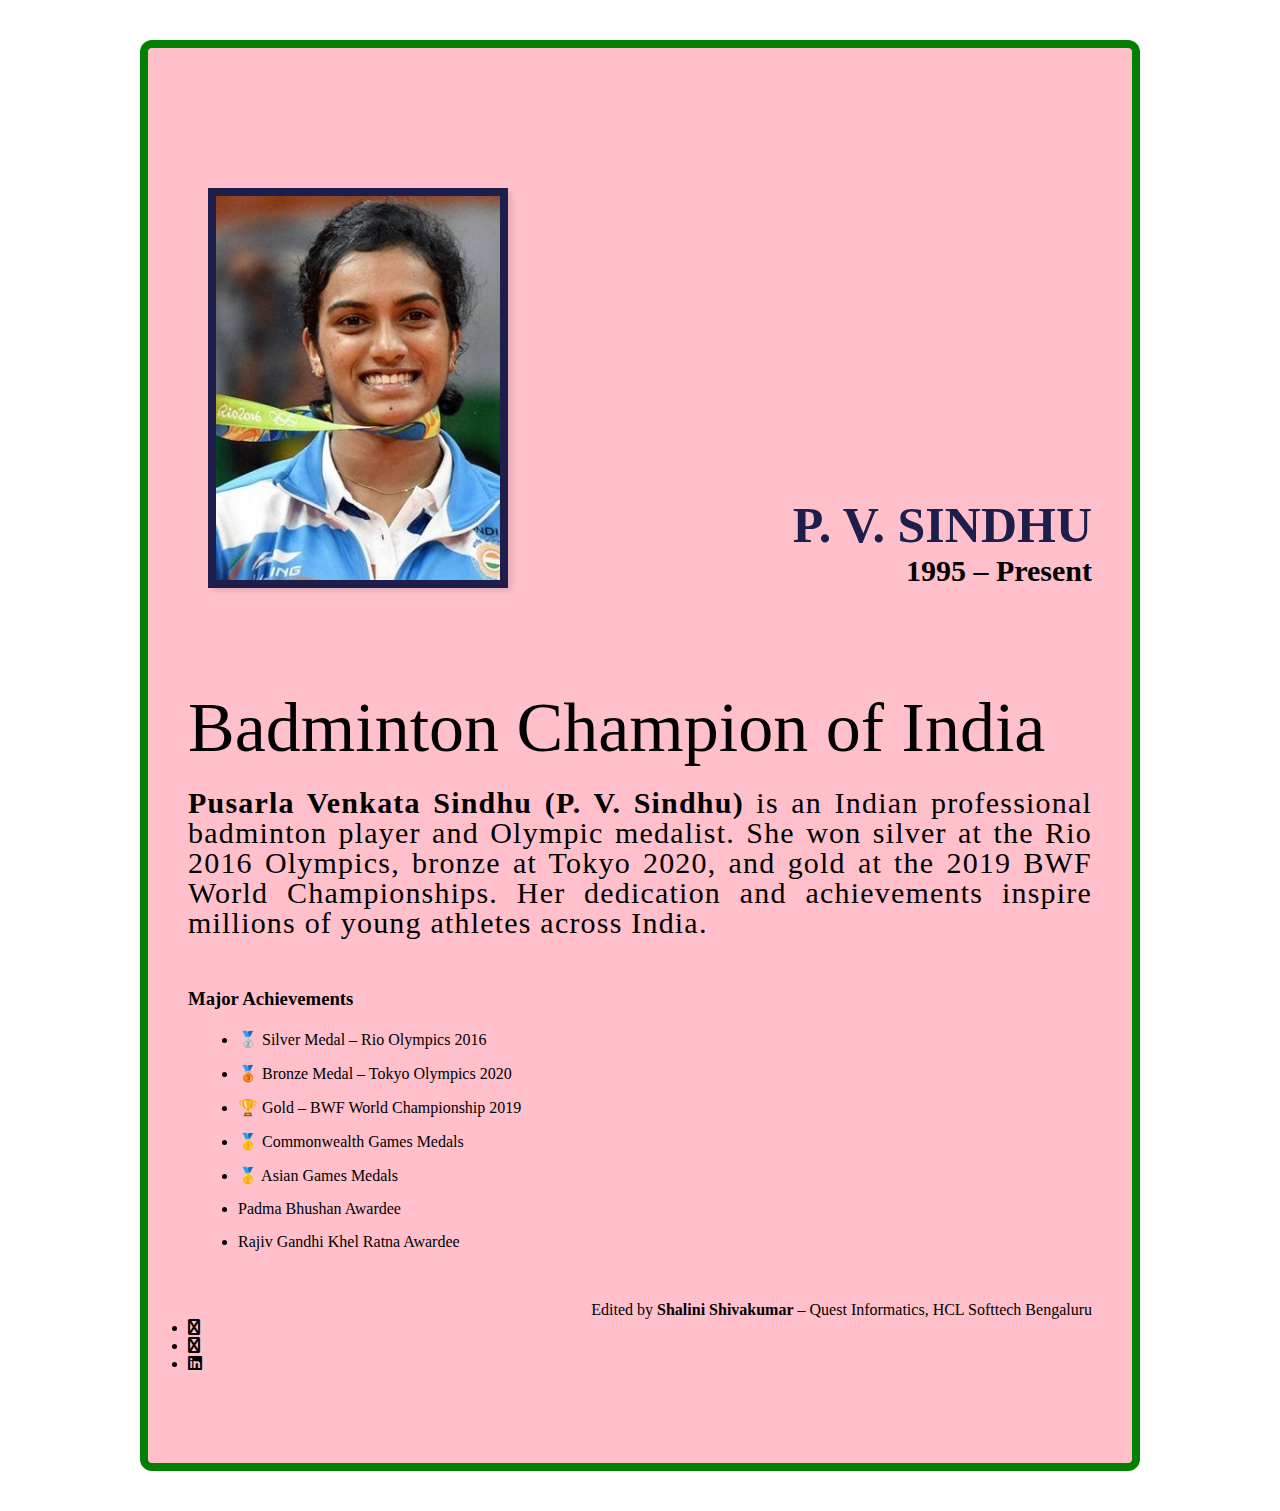
<file: Project 1/index.html>
<!DOCTYPE html>
<html lang="en">
<head>
  <meta charset="UTF-8" />
  <meta http-equiv="X-UA-Compatible" content="IE=edge" />
  <meta name="viewport" content="width=device-width, initial-scale=1.0" />

  <title>The Tribute Website | P. V. Sindhu</title>

  <!-- CSS -->
  <link rel="stylesheet" href="style.css" />

  <!-- Font Awesome Icons -->
  <link rel="stylesheet"
    href="https://cdnjs.cloudflare.com/ajax/libs/font-awesome/6.5.0/css/all.min.css">
</head>

<body>
  <div class="container">
    <div class="content">

      <!-- Top Section -->
      <section class="top_section">
        <div class="image_container">
          <!-- Use relative path -->
          <img src="images/sindhu.jpg" alt="PV Sindhu" />
        </div>

        <div>
          <h1>P. V. Sindhu</h1>
          <h4>1995 – Present</h4>
        </div>
      </section>


      <!-- About Section -->
      <section class="about_section">
        <h2>Badminton Champion of India</h2>

        <p>
          <b>Pusarla Venkata Sindhu (P. V. Sindhu)</b> is an Indian professional
          badminton player and Olympic medalist. She won silver at the Rio 2016
          Olympics, bronze at Tokyo 2020, and gold at the 2019 BWF World
          Championships. Her dedication and achievements inspire millions of
          young athletes across India.
        </p>
      </section>


      <!-- Achievements Section -->
      <section class="biography_section">
        <h3>Major Achievements</h3>

        <ul>
          <li>🥈 Silver Medal – Rio Olympics 2016</li>
          <li>🥉 Bronze Medal – Tokyo Olympics 2020</li>
          <li>🏆 Gold – BWF World Championship 2019</li>
          <li>🥇 Commonwealth Games Medals</li>
          <li>🥇 Asian Games Medals</li>
          <li>Padma Bhushan Awardee</li>
          <li>Rajiv Gandhi Khel Ratna Awardee</li>
        </ul>
      </section>


      <!-- Single Footer (Corrected) -->
      <footer>
        <p>

          Edited by <b>Shalini Shivakumar</b> – Quest Informatics, HCL Softtech Bengaluru
        </p>

        <ul>
          <li><i class="fa fa-instagram"></i></li>
          <li><i class="fa fa-twitter"></i></li>
          <li><i class="fab fa-linkedin"></i></li>
        </ul>
      </footer>

    </div>
  </div>
</body>
</html>
</file>
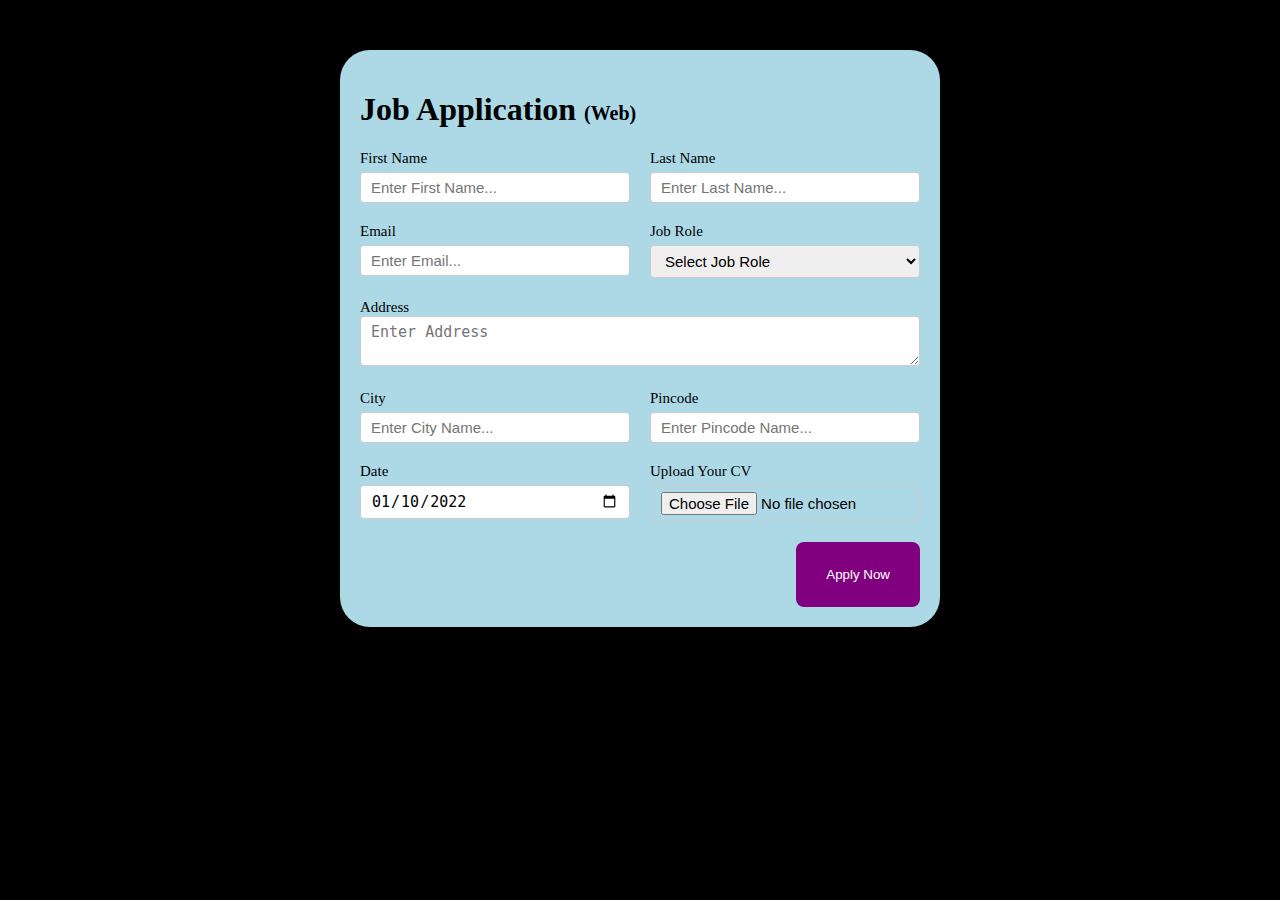
<file: Project 2/index.html>
<!DOCTYPE html>
<html lang="en">
  <head>
    <meta charset="UTF-8" />
    <meta http-equiv="X-UA-Compatible" content="IE=edge" />
    <meta name="viewport" content="width=device-width, initial-scale=1.0" />
    <title>Job Application Form</title>
    <link rel="stylesheet" href="style.css" />
  </head>
  <body>
    <div class="container">
      <div class="apply_box">
        <h1>
          Job Application
          <span class="title_small">(Web)</span>
        </h1>
        <form action="">
          <div class="form_container">
            <div class="form_control">
              <label for="first_name"> First Name </label>
              <input
                id="first_name"
                name="first_name"
                placeholder="Enter First Name..."
              />
            </div>
            <div class="form_control">
              <label for="last_name"> Last Name </label>
              <input
                id="last_name"
                name="last_name"
                placeholder="Enter Last Name..."
              />
            </div>
            <div class="form_control">
              <label for="email"> Email </label>
              <input
                type="email"
                id="email"
                name="email"
                placeholder="Enter Email..."
              />
            </div>
            <div class="form_control">
              <label for="job_role"> Job Role </label>
              <select id="job_role" name="job_role">
                <option value="">Select Job Role</option>
                <option value="frontend">Frontend Developer</option>
                <option value="backend">Backend Developer</option>
                <option value="full_stack">Full Stack Developer</option>
                <option value="ui_ux">UI UX Designer</option>
              </select>
            </div>
            <div class="textarea_control">
              <label for="address"> Address </label>
              <textarea
                id="address"
                name="address"
                row="4"
                cols="50"
                placeholder="Enter Address"
              ></textarea>
            </div>
            <div class="form_control">
              <label for="city"> City </label>
              <input id="city" name="city" placeholder="Enter City Name..." />
            </div>
            <div class="form_control">
              <label for="pincode"> Pincode </label>
              <input
                type="number"
                id="pincode"
                name="pincode"
                placeholder="Enter Pincode Name..."
              />
            </div>
            <div class="form_control">
              <label for="date"> Date </label>
              <input value="2022-01-10" type="date" id="date" name="date" />
            </div>
            <div class="form_control">
              <label for="upload"> Upload Your CV </label>
              <input type="file" id="upload" name="upload" />
            </div>
          </div>
          <div class="button_container">
            <button type="submit">Apply Now</button>
          </div>
        </form>
      </div>
    </div>
  </body>
</html>
</file>
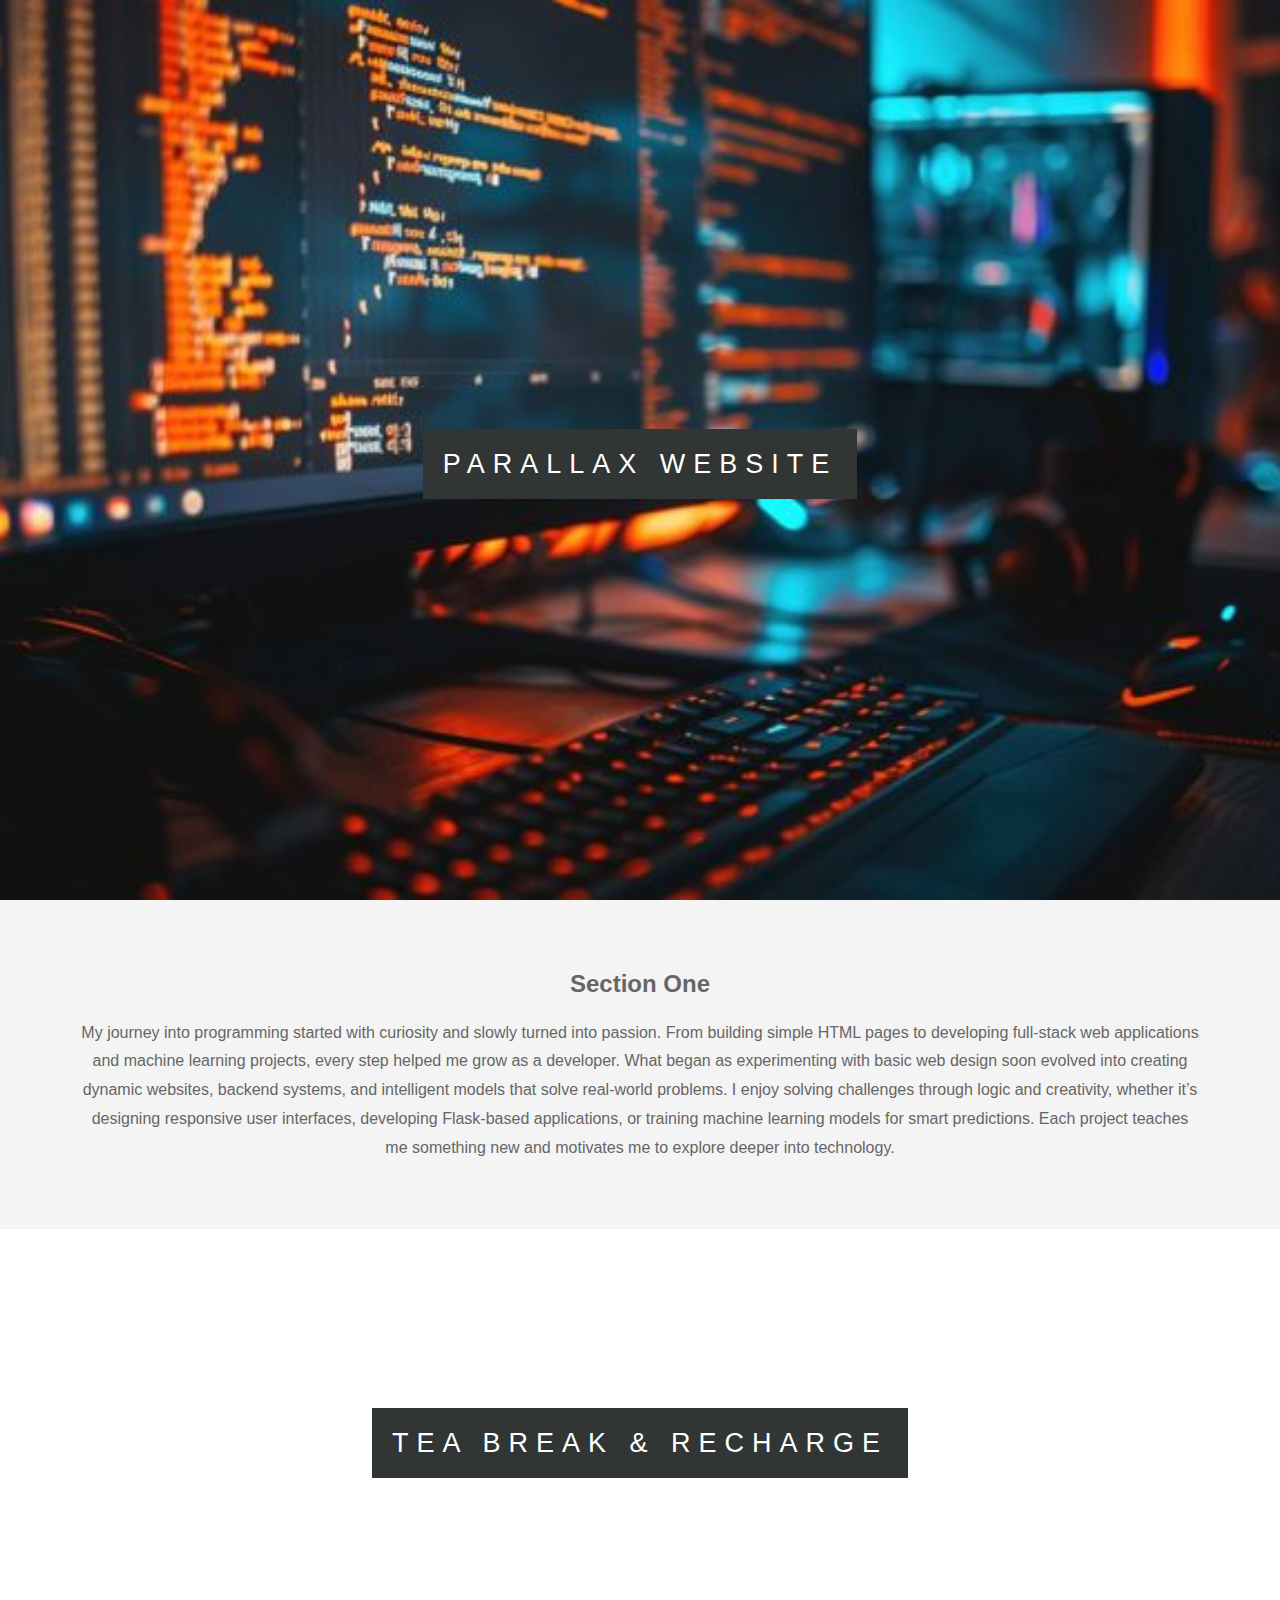
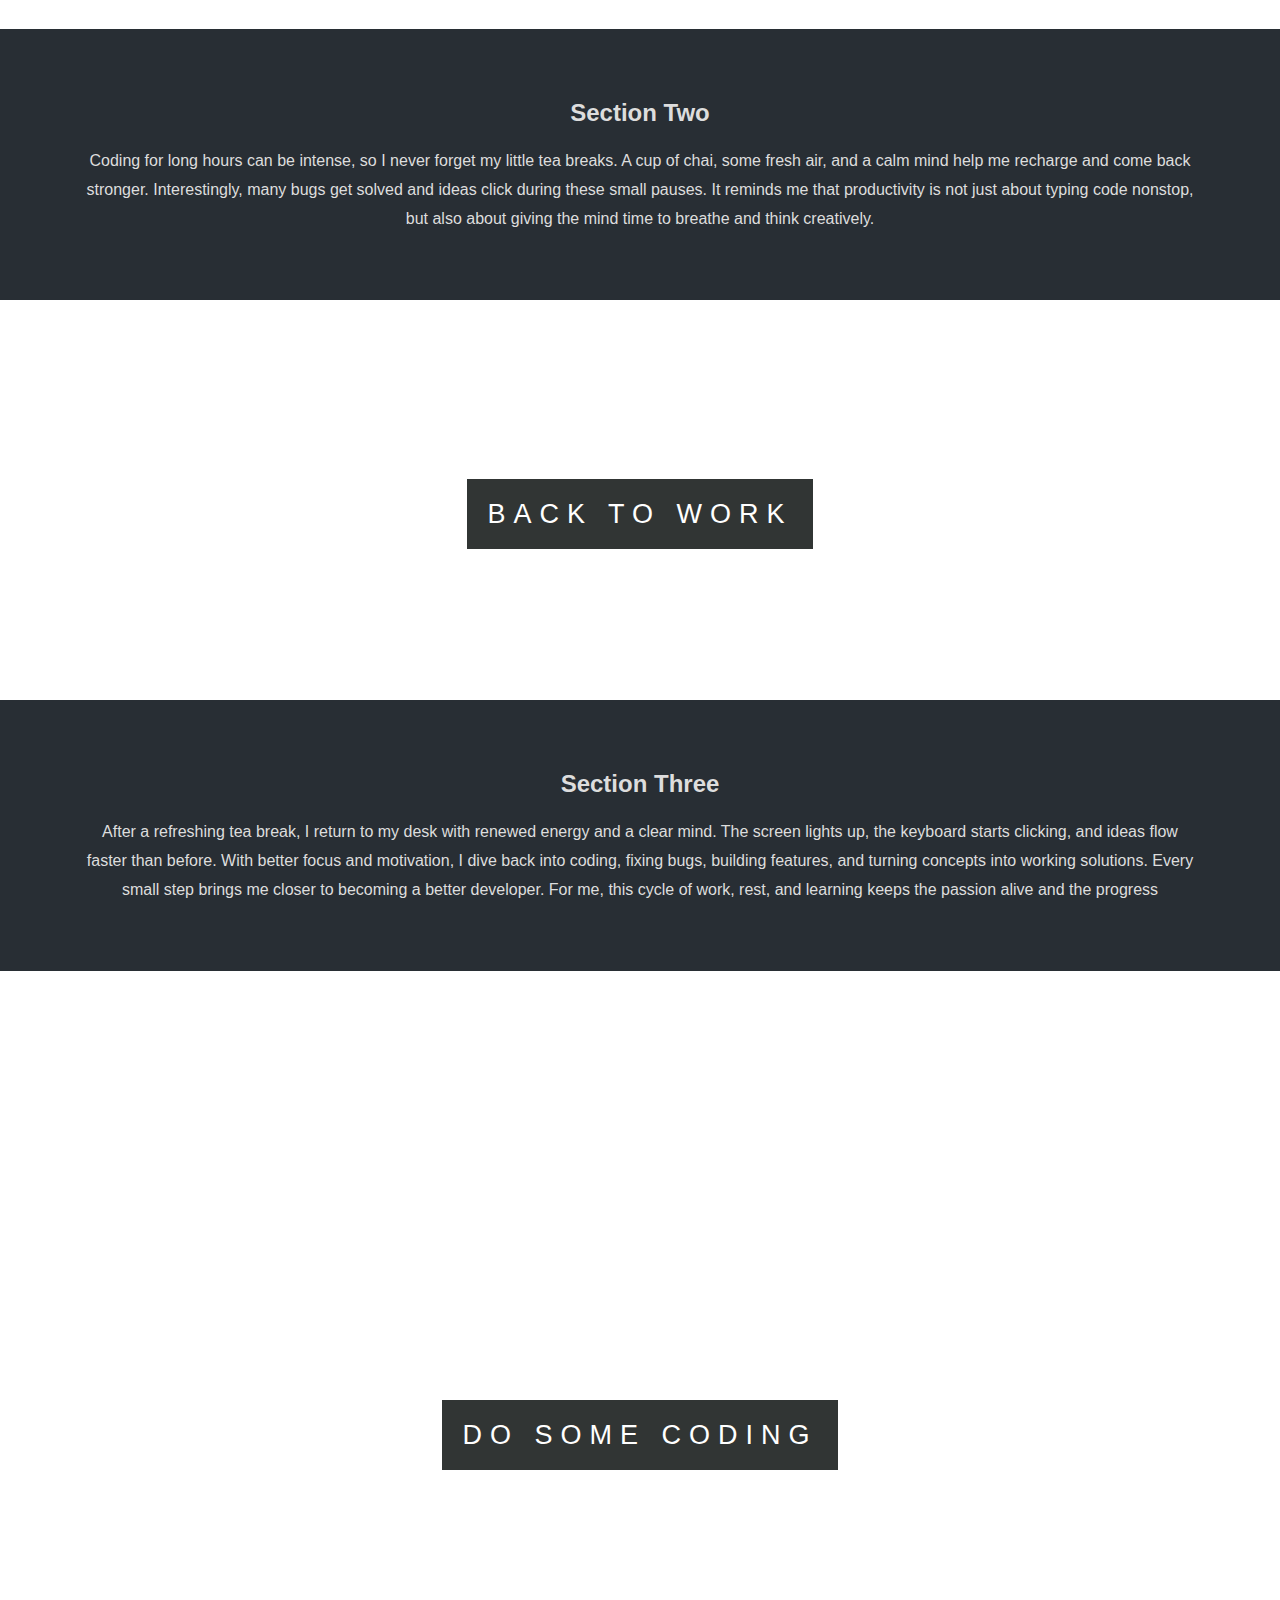
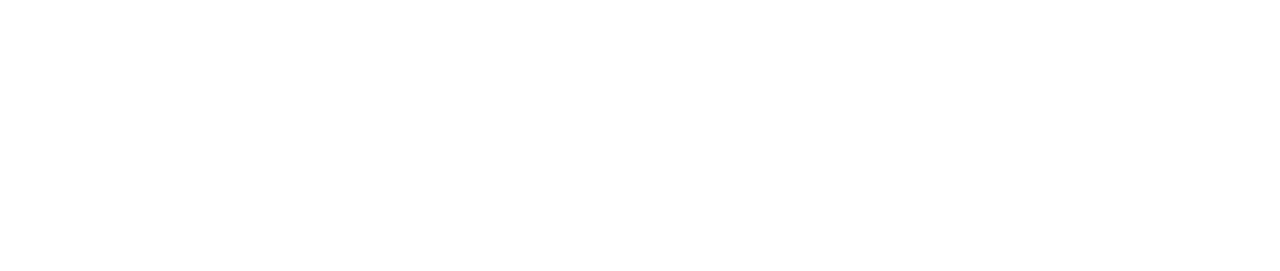
<file: Project 3/index.html>
<!DOCTYPE html>
<html lang="en">
  <head>
    <meta charset="UTF-8" />
    <meta http-equiv="X-UA-Compatible" content="IE=edge" />
    <meta name="viewport" content="width=device-width, initial-scale=1.0" />
    <title>Parallax Website</title>
    <link rel="stylesheet" href="style.css" />
  </head>
  <body>
    <section class="pimg1">
      <div class="ptext">
        <span class="textBg"> Parallax Website </span>
      </div>
    </section>
    <section class="section section-light">
      <h2>Section One</h2>
      <p>
    My journey into programming started with curiosity and slowly turned into 
  passion. From building simple HTML pages to developing full-stack web 
  applications and machine learning projects, every step helped me grow as a 
  developer. What began as experimenting with basic web design soon evolved 
  into creating dynamic websites, backend systems, and intelligent models that 
  solve real-world problems.

  I enjoy solving challenges through logic and creativity, whether it’s designing 
  responsive user interfaces, developing Flask-based applications, or training 
  machine learning models for smart predictions. Each project teaches me something 
  new and motivates me to explore deeper into technology.
      </p>
    </section>
    <section class="pimg2">
      <div class="ptext">
        <span class="textBg"> Tea Break & Recharge</span>
      </div>
    </section>
    <section class="section section-dark">
      <h2>Section Two</h2>
      <p>
Coding for long hours can be intense, so I never forget my little tea breaks. 
  A cup of chai, some fresh air, and a calm mind help me recharge and come back 
  stronger. Interestingly, many bugs get solved and ideas click during these 
  small pauses. It reminds me that productivity is not just about typing code 
  nonstop, but also about giving the mind time to breathe and think creatively.
      </p>
    </section>
    <section class="pimg3">
      <div class="ptext">
        <span class="textBg"> Back to Work</span>
      </div>
    </section>
    <section class="section section-dark">
      <h2>Section Three</h2>
      <p>
     After a refreshing tea break, I return to my desk with renewed energy and a 
  clear mind. The screen lights up, the keyboard starts clicking, and ideas flow 
  faster than before. With better focus and motivation, I dive back into coding, 
  fixing bugs, building features, and turning concepts into working solutions. 
  Every small step brings me closer to becoming a better developer. For me, 
  this cycle of work, rest, and learning keeps the passion alive and the progress
      </p>
    </section>
    <section class="pimg1">
      <div class="ptext">
        <span class="textBg"> Do Some Coding </span>
      </div>
    </section>
  </body>
</html>
</file>
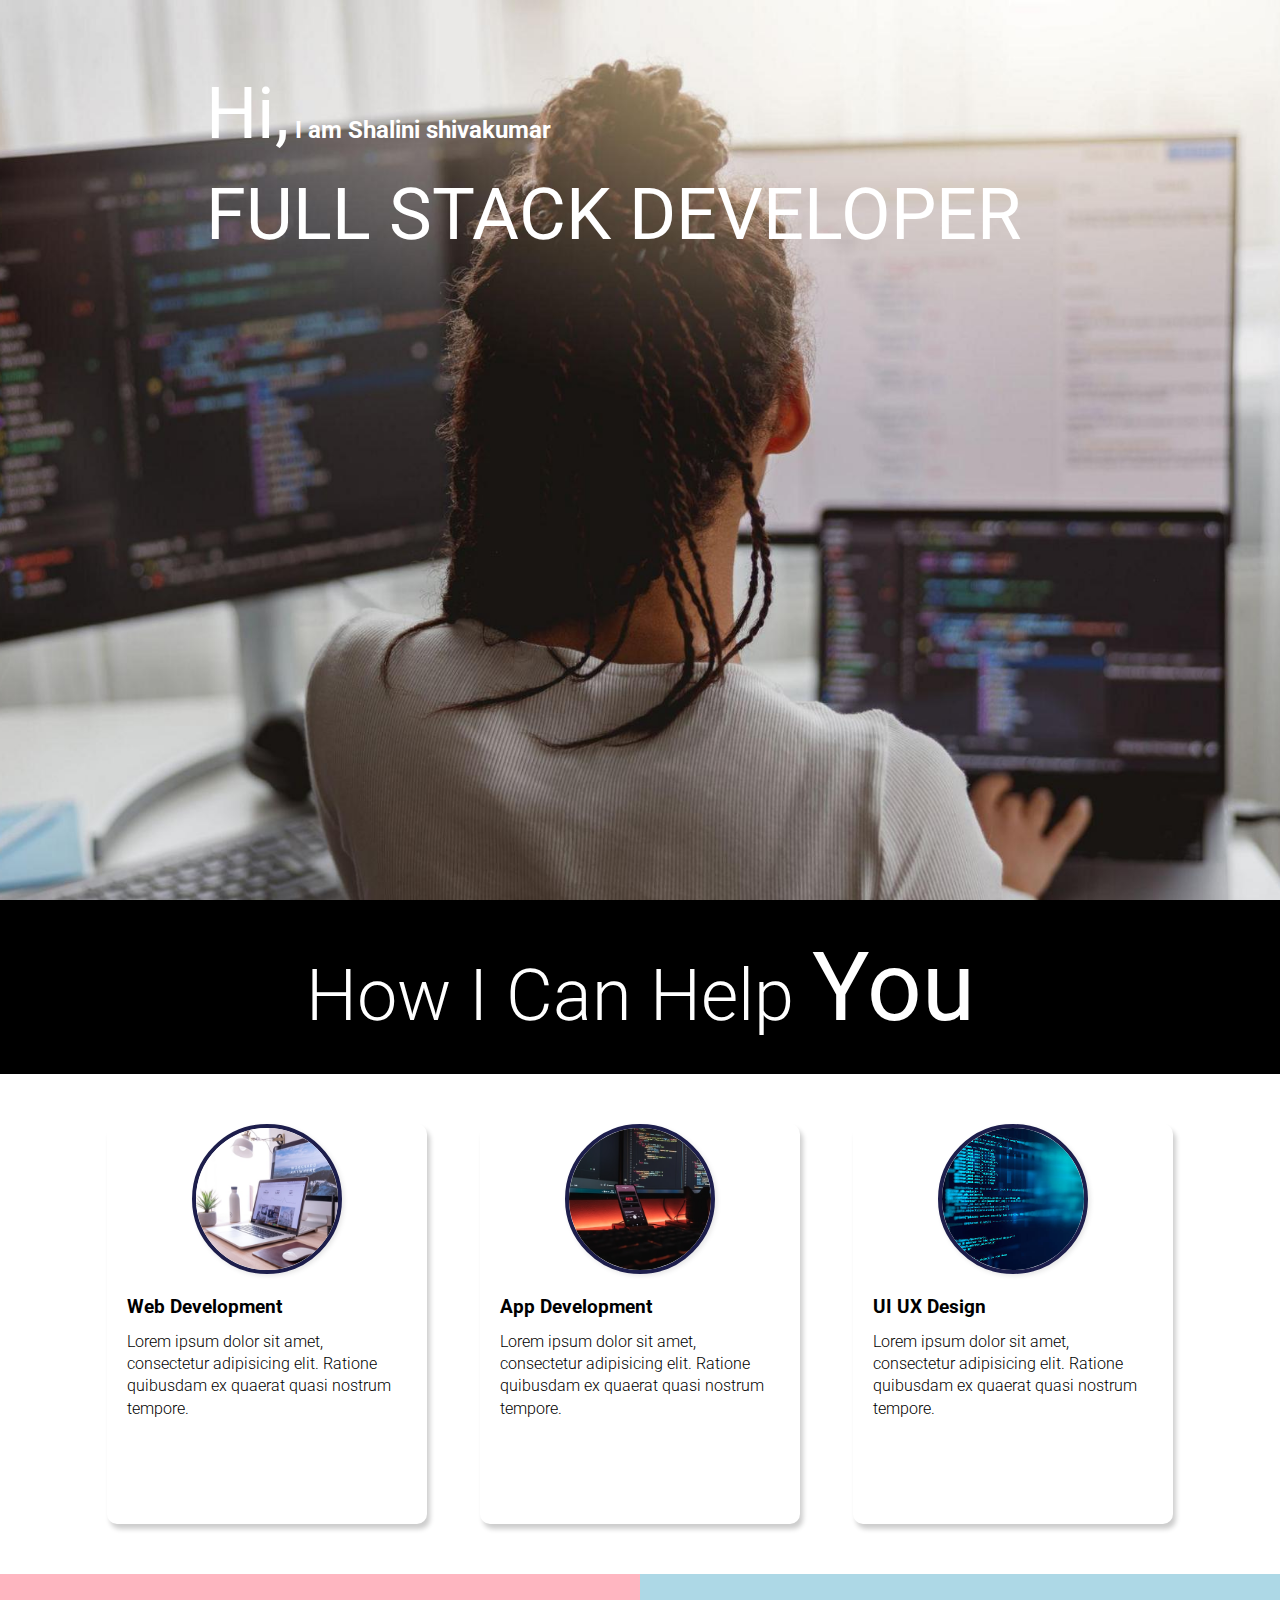
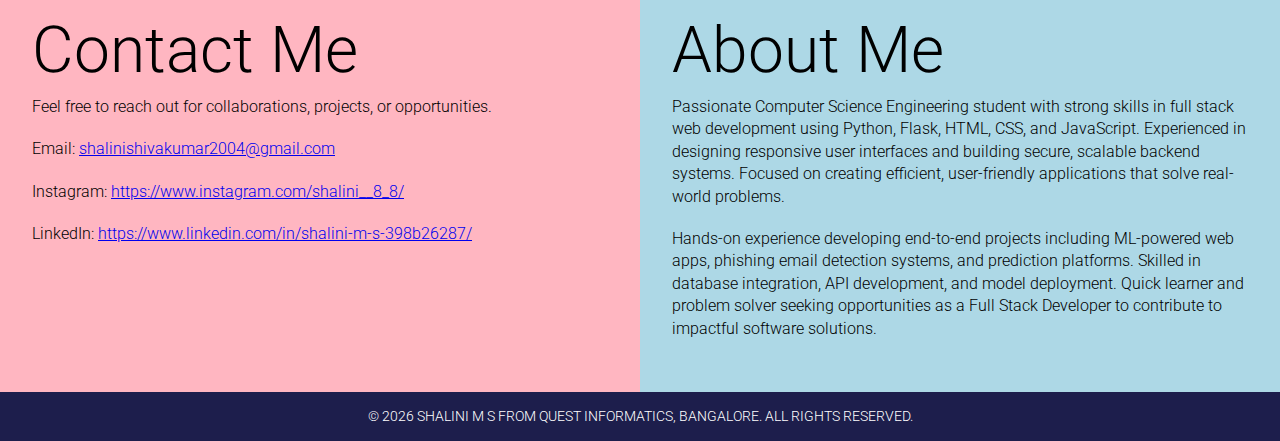
<file: Project 4/index.html>
<!DOCTYPE html>
<html lang="en">
  <head>
    <meta charset="UTF-8" />
    <meta http-equiv="X-UA-Compatible" content="IE=edge" />
    <meta name="viewport" content="width=device-width, initial-scale=1.0" />
    <title>Developer | Landing Page</title>
    <link rel="stylesheet" href="style.css" />
  </head>
  <body>
    <section class="hero_section">
      <div class="text_container">
        <h2><span class="lg_text">Hi,</span> I am Shalini shivakumar</h2>
        <h1 class="lg_text">FULL STACK DEVELOPER</h1>
      </div>
    </section>
    <section class="black_box">
    <h2>How I Can Help <span>You</span></h2>
    </section>
    <section class="work">
      <div class="grid_item">
        <div class="card">
          <div class="image_container">
            <img src="images/web.png" alt="web development" />
          </div>
          <div class="card_content">
            <h3>Web Development</h3>
            <p>
              Lorem ipsum dolor sit amet, consectetur adipisicing elit. Ratione
              quibusdam ex quaerat quasi nostrum tempore.
            </p>
          </div>
        </div>
      </div>
      <div class="grid_item">
        <div class="card">
          <div class="image_container">
            <img src="images/mobile.png" alt="app development" />
          </div>
          <div class="card_content">
            <h3>App Development</h3>
            <p>
              Lorem ipsum dolor sit amet, consectetur adipisicing elit. Ratione
              quibusdam ex quaerat quasi nostrum tempore.
            </p>
          </div>
        </div>
      </div>
      <div class="grid_item">
        <div class="card">
          <div class="image_container">
            <img src="images/img1.jpg" alt="web development" />
          </div>
          <div class="card_content">
            <h3>UI UX Design</h3>
            <p>
              Lorem ipsum dolor sit amet, consectetur adipisicing elit. Ratione
              quibusdam ex quaerat quasi nostrum tempore.
            </p>
          </div>
        </div>
      </div>
    </section>
    <section class="bottom_section">
      <div class="contact">
        <h2>Contact Me</h2>

<p>
  Feel free to reach out for collaborations, projects, or opportunities.
</p>

<p>Email: 
  <a href="mailto:shalinishivakumar2004@gmail.com">
    shalinishivakumar2004@gmail.com
  </a>
</p>

<p>
  Instagram: 
  <a href="https://www.instagram.com/shalini__8_8/" target="_blank">
    https://www.instagram.com/shalini__8_8/
  </a>
</p>

<p>
  LinkedIn: 
  <a href="https://www.linkedin.com/in/shalini-m-s-398b26287/" target="_blank">
    https://www.linkedin.com/in/shalini-m-s-398b26287/
  </a>
</p>
      </div>
      <div class="about">
        <h2>About Me</h2>

        <p>
          Passionate Computer Science Engineering student with strong skills in full stack web development using Python, Flask, HTML, CSS, and JavaScript.
           Experienced in designing responsive user interfaces and building secure, scalable backend systems. 
           Focused on creating efficient, user-friendly applications that solve real-world problems.
        </p>
        <p>
          Hands-on experience developing end-to-end projects including ML-powered web apps, phishing email detection systems, and prediction platforms. 
          Skilled in database integration, API development, and model deployment. 
          Quick learner and problem solver seeking opportunities as a Full Stack Developer to contribute to impactful software solutions.
        </p>
      </div>
    </section>
    <footer class="footer">
 <p>&copy; 2026 Shalini M S from Quest Informatics, Bangalore. All Rights Reserved.</p>
</footer>
  </body>
</html>
</file>
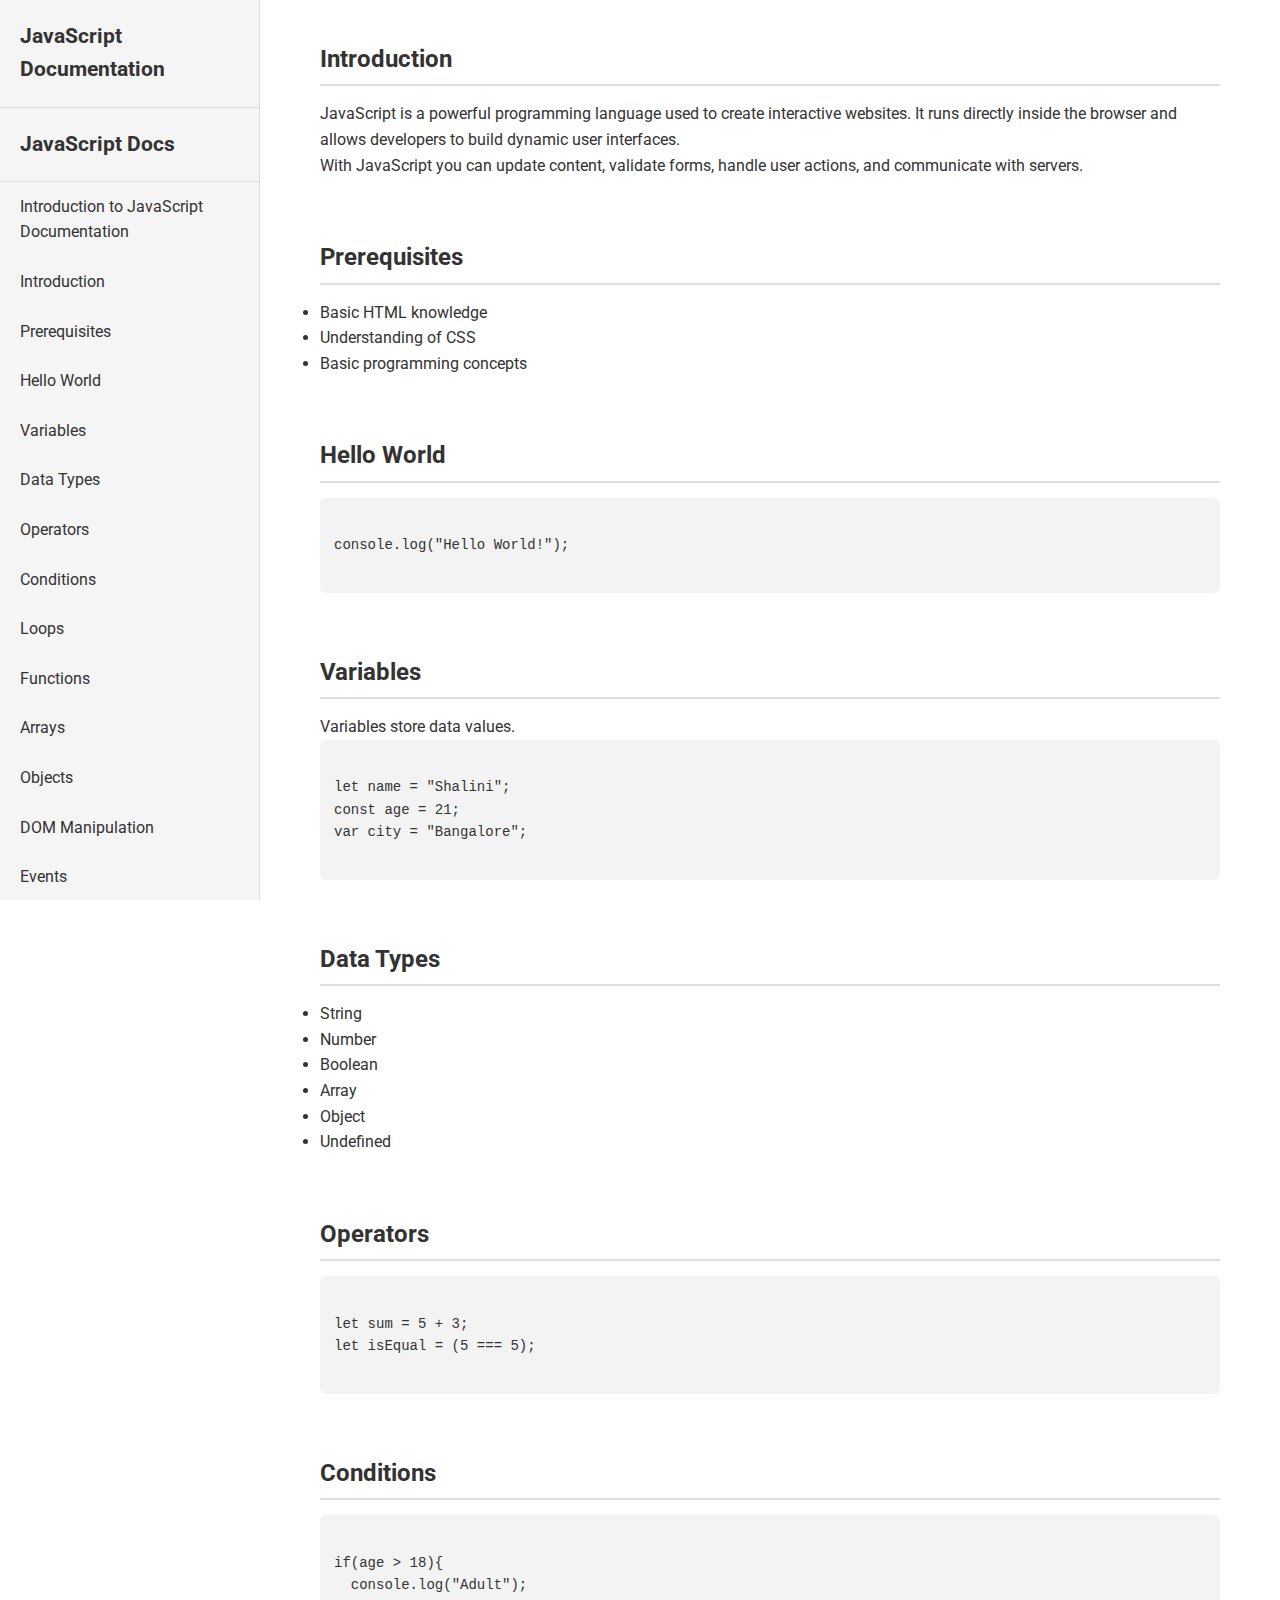
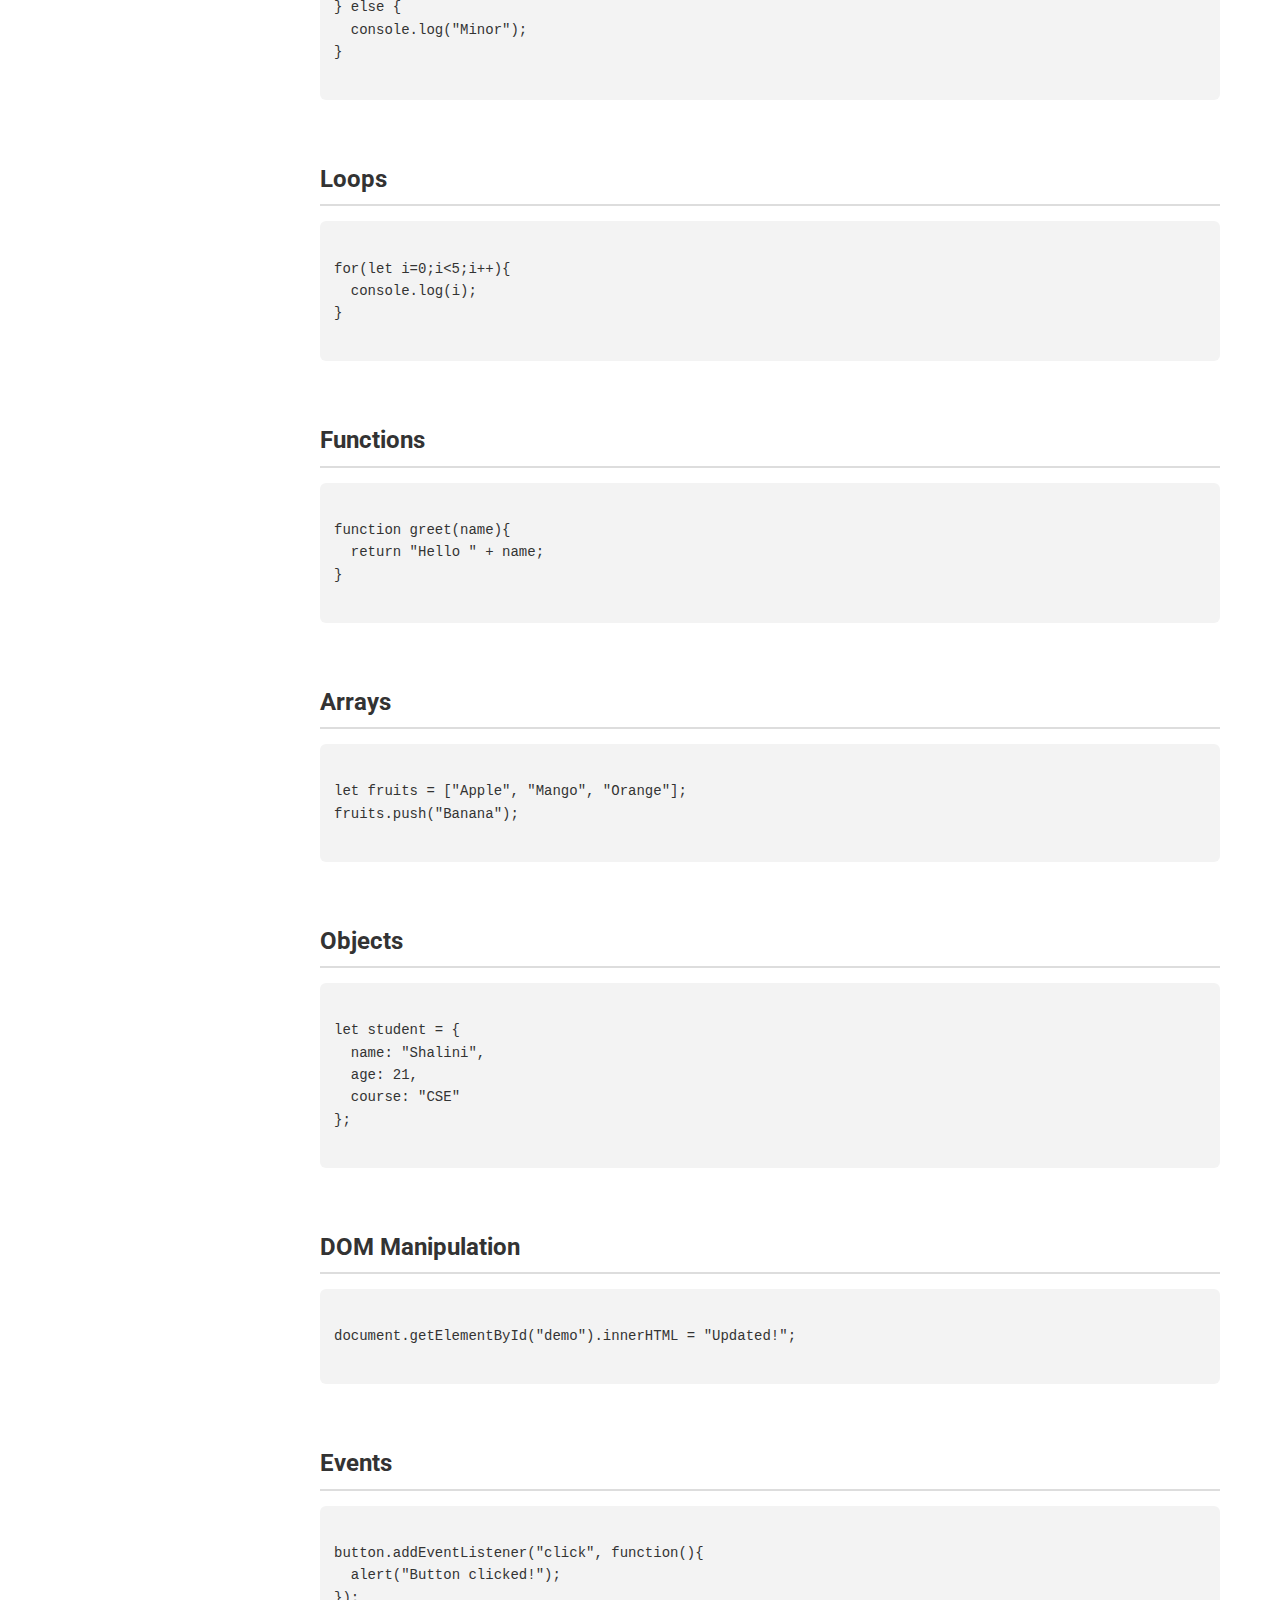
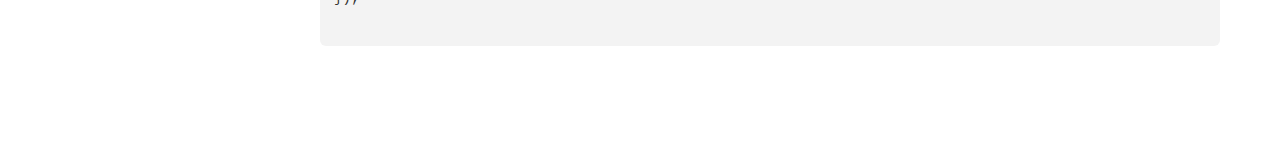
<file: Project 8/index.html>
<!DOCTYPE html>
<html lang="en">
<head>
  <meta charset="UTF-8" />
  <meta name="viewport" content="width=device-width, initial-scale=1.0" />
  <title>JavaScript Documentation</title>
  <link rel="stylesheet" href="style.css" />
</head>
<body>

  <!-- ================= SIDEBAR ================= -->
  <header>
    <nav>
    
      <h1>JavaScript Documentation</h1>
      <h1>JavaScript Docs</h1>

      <ul>
        <li><a href=".."> Introduction to JavaScript Documentation </a></li>
        <li><a href="#Introduction">Introduction</a></li>
        <li><a href="#Prerequisites">Prerequisites</a></li>
        <li><a href="#Hello">Hello World</a></li>
        <li><a href="#Variables">Variables</a></li>
        <li><a href="#DataTypes">Data Types</a></li>
        <li><a href="#Operators">Operators</a></li>
        <li><a href="#Conditions">Conditions</a></li>
        <li><a href="#Loops">Loops</a></li>
        <li><a href="#Functions">Functions</a></li>
        <li><a href="#Arrays">Arrays</a></li>
        <li><a href="#Objects">Objects</a></li>
        <li><a href="#DOM">DOM Manipulation</a></li>
        <li><a href="#Events">Events</a></li>
      </ul>
    </nav>
  </header>


  <!-- ================= MAIN CONTENT ================= -->
  <main>

    <!-- Introduction -->
    <section id="Introduction">
      <h2>Introduction</h2>
      <article>
        <p>
          JavaScript is a powerful programming language used to create interactive
          websites. It runs directly inside the browser and allows developers to
          build dynamic user interfaces.
        </p>
        <p>
          With JavaScript you can update content, validate forms, handle user
          actions, and communicate with servers.
        </p>
      </article>
    </section>


    <!-- Prerequisites -->
    <section id="Prerequisites">
      <h2>Prerequisites</h2>
      <article>
        <ul>
          <li>Basic HTML knowledge</li>
          <li>Understanding of CSS</li>
          <li>Basic programming concepts</li>
        </ul>
      </article>
    </section>


    <!-- Hello -->
    <section id="Hello">
      <h2>Hello World</h2>
      <article>
        <code>
console.log("Hello World!");
        </code>
      </article>
    </section>


    <!-- Variables -->
    <section id="Variables">
      <h2>Variables</h2>
      <article>
        <p>Variables store data values.</p>
        <code>
let name = "Shalini";
const age = 21;
var city = "Bangalore";
        </code>
      </article>
    </section>


    <!-- Data Types -->
    <section id="DataTypes">
      <h2>Data Types</h2>
      <article>
        <ul>
          <li>String</li>
          <li>Number</li>
          <li>Boolean</li>
          <li>Array</li>
          <li>Object</li>
          <li>Undefined</li>
        </ul>
      </article>
    </section>


    <!-- Operators -->
    <section id="Operators">
      <h2>Operators</h2>
      <article>
        <code>
let sum = 5 + 3;
let isEqual = (5 === 5);
        </code>
      </article>
    </section>


    <!-- Conditions -->
    <section id="Conditions">
      <h2>Conditions</h2>
      <article>
        <code>
if(age > 18){
  console.log("Adult");
} else {
  console.log("Minor");
}
        </code>
      </article>
    </section>


    <!-- Loops -->
    <section id="Loops">
      <h2>Loops</h2>
      <article>
        <code>
for(let i=0;i<5;i++){
  console.log(i);
}
        </code>
      </article>
    </section>


    <!-- Functions -->
    <section id="Functions">
      <h2>Functions</h2>
      <article>
        <code>
function greet(name){
  return "Hello " + name;
}
        </code>
      </article>
    </section>


    <!-- Arrays -->
    <section id="Arrays">
      <h2>Arrays</h2>
      <article>
        <code>
let fruits = ["Apple", "Mango", "Orange"];
fruits.push("Banana");
        </code>
      </article>
    </section>


    <!-- Objects -->
    <section id="Objects">
      <h2>Objects</h2>
      <article>
        <code>
let student = {
  name: "Shalini",
  age: 21,
  course: "CSE"
};
        </code>
      </article>
    </section>


    <!-- DOM -->
    <section id="DOM">
      <h2>DOM Manipulation</h2>
      <article>
        <code>
document.getElementById("demo").innerHTML = "Updated!";
        </code>
      </article>
    </section>


    <!-- Events -->
    <section id="Events">
      <h2>Events</h2>
      <article>
        <code>
button.addEventListener("click", function(){
  alert("Button clicked!");
});
        </code>
      </article>
    </section>

  </main>

</body>
</html>
</file>
<file: Project 1/style.css>
* {
  margin: 0;
  padding: 0;
  box-sizing: border-box;
}

.container {
  background-color: pink;
  width: 80%;
  max-width: 1000px;
  margin: 40px auto;
  border: 8px solid green;
  border-radius: 12px;
}

.content {
  padding: 40px;
}
.top_section {
  margin-top: 100px;
  margin-bottom: 100px;
  display: flex;
  justify-content: space-between;
  align-items: flex-end;
}
.top_section h1 {
  font-size: 50px;
  font-weight: bold;
  color: #1d1e4c;
  text-transform: uppercase;
}
.top_section h4 {
  font-size: 30px;
  text-align: end;
}

.image_container {
  width: 300px;
  height: 400px;
  overflow: hidden;
  border: 8px solid #1d1e4c;
  box-shadow: 4px 3px 5px rgba(1, 1, 1, 0.1);
  margin-left: 20px;
  border-radius: 0;
}

.image_container img {
  width: 100%;
  height: 100%;
  object-fit: cover;
}

.about_section {
  margin-top: 50px;
}
.about_section h2 {
  font-size: 70px;
  font-weight: 400;
  margin-bottom: 20px;
}
.about_section p {
  font-size: 30px;
  line-height: 30px;
  letter-spacing: 1.2px;
  text-align: justify;
}
.biography_section {
  margin: 50px 0;
}
.biography_section h3 {
  margin-bottom: 20px;
}
.biography_section ul {
  margin-left: 50px;
}
.biography_section li {
  margin-bottom: 15px;
}

footer {
  margin: 50px 0;
}
footer p {
  text-align: end;
}
</file>
<file: Project 2/style.css>
* {
  margin: 20;
  padding: 20;
  box-sizing: border-box;
}

body {
  background-color: black;
}
.container {
  max-width: 900px;
  margin: 0 auto;
}

.apply_box {
  max-width: 600px;
  padding: 20px;
  background-color: lightblue;
  margin: 0 auto;
  margin-top: 50px;
  box-shadow: 4px 3px 5px rgba(1, 1, 1, 0.1);
  border-radius: 30px;
}

.title_small {
  font-size: 20px;
}

.form_container {
  margin-top: 20px;
  display: grid;
  grid-template-columns: repeat(auto-fit, minmax(200px, 1fr));
  gap: 20px;
}
.form_control {
  display: flex;
  flex-direction: column;
}

label {
  font-size: 15px;
  margin-bottom: 5px;
}

input,
select,
textarea {
  padding: 6px 10px;
  border: 1px solid #ccc;
  border-radius: 4px;
  font-size: 15px;
}

input:focus {
  outline-color: purple;
}

.button_container {
  display: flex;

  justify-content: flex-end;
  margin-top: 20px;
}
button {
  background-color: purple;
  border: transparent solid 20px;
  padding: 5px 10px;
  color: white;
  border-radius: 8px;
  transition: 0.3s ease-in;
}
button:hover {
  background-color: #ccc;
  border: 2px solid purple;
  color: black;
  transition: 0.3s ease-out;
  cursor: pointer;
}
.textarea_control {
  grid-column: 1 / span 2;
}
.textarea_control textarea {
  width: 100%;
}

@media (max-width: 460px) {
  .textarea_control {
    grid-column: 1 / span 1;
  }
} ;
</file>
<file: Project 3/style.css>
html,
body {
  height: 100%;
  margin: 0;
  font-size: 16px;
  font-family: "Lato", sans-serif;
  font-weight: 400;
  line-height: 1.8em;
  color: #666;
}
.pimg1 {
  background-image: url(images/myimg1.jpg);
  min-height: 100%;
}
.pimg2 {
  background-image: url(images/myimg2.jpg);
  min-height: 400px;
}
.pimg3 {
  background-image: url(images/myimg3.jpg);
  min-height: 400px;
}
.pimg1,
.pimg2,
.pimg3 {
  position: relative;
  background-position: center;
  background-size: cover;
  background-repeat: no-repeat;
  background-attachment: fixed;
}

.ptext {
  position: absolute;
  top: 50%;
  width: 100%;
  text-align: center;
  color: black;
  font-size: 27px;
  letter-spacing: 8px;
  text-transform: uppercase;
}
.textBg {
  background: #313534;
  color: #fff;
  padding: 20px;
}

.section {
  padding: 50px 80px;
  text-align: center;
}
.section-light {
  background-color: #f4f4f4;
  color: #666;
}
.section-dark {
  background-color: #282e34;
  color: #ddd;
}
</file>
<file: Project 4/style.css>
@import url("https://fonts.googleapis.com/css2?family=Roboto:ital,wght@0,100;0,300;0,400;0,500;0,700;0,900;1,100;1,300;1,400;1,500;1,700;1,900&display=swap");
* {
  margin: 0;
  padding: 0;
  box-sizing: border-box;
}

html,
body {
  line-height: 1.4;
  font-weight: 300;
  font-family: "Roboto", sans-serif;
}
.image_container {
  width: 150px; /* smaller width */
  height: 150px; /* smaller height */
  border-radius: 50%; /* keeps it circular if needed */
  overflow: hidden;
  border: 4px solid #1d1e4c;
  box-shadow: 2px 2px 5px rgba(0, 0, 0, 0.1);
  margin: 0 auto; /* centers image */
}

.image_container img {
  width: 100%;
  height: 100%;
  object-fit: cover; /* ensures the image fits nicely */
}

.footer {
  background-color: #1d1e4c; /* dark blue background */
  color: #fff;               /* white text */
  text-align: center;        /* center the text */
  padding: 15px 0;           /* vertical padding */
  font-family: 'Roboto', sans-serif;
  font-size: 14px;
}

.hero_section {
  background-image: url(images/img2.jpg);
  min-height: 100vh;
  background-position: center;
  background-size: cover;
  background-repeat: no-repeat;
}
.text_container {
  color: white;
  max-width: 900px;
  margin: 0 auto;
  padding-top: 64px;
  padding-left: 16px;
}
.lg_text {
  font-size: 72px;
  font-weight: 400;
}
.black_box {
  background-color: #000;
  padding: 20px;
}
.black_box h2 {
  font-size: 72px;
  color: white;
  text-align: center;
  font-weight: 300;
}

.black_box h2 span {
  font-weight: 400;
  font-size: 96px;
}
.work {
  display: grid;
  gap: 20px;
  grid-template-columns: repeat(auto-fit, minmax(320px, 1fr));

  max-width: 1100px;
  margin: 50px auto;
}
.grid_item {
  display: flex;
  justify-content: center;
  align-items: center;
}
.card {
  max-width: 320px;
  height: 400px;
  border-radius: 10px;
  box-shadow: 3px 5px 5px rgba(1, 1, 1, 0.2);
  transition: 0.2s ease-in-out;
}
.card:hover {
  transform: scale(1.04);
  box-shadow: 3px 5px 5px rgba(1, 1, 1, 0.3);
  transition: 0.2s ease-in-out;
}
.card_content {
  padding: 20px;
}
.card_content h3 {
  margin-bottom: 10px;
}
.bottom_section {
  display: flex;
}

.contact,
.about {
  flex: 1;              /* ⭐ THIS makes both equal width */
  min-height: 300px;
  padding: 32px;
  color: black;
}

.about {
  background-color: lightblue;
}
.contact {
  background-color: lightpink;
}

.contact,
.about {
  min-height: 300px;
  padding: 32px;
  color: black;
}
.about h2,
.contact h2 {
  font-size: 64px;
  font-weight: 300;
}
.about p,
.contact p {
  margin-bottom: 20px;
}

footer {
  text-align: center;
  text-transform: uppercase;
  background-color: #000;
  padding: 20px;
  color: black;
}
@media (max-width: 786px) {
  .hero_section {
    min-height: 50vh;
  }
  .text_container {
    padding: 10px 0;
    text-align: center;
  }
  .lg_text {
    font-size: 32px;
  }
  .black_box h2 {
    font-size: 24px;
  }
  .black_box h2 span {
    font-weight: 400;
    font-size: 32px;
  }
  .bottom_section {
    flex-direction: column;
  }
  h1 {
    font-size: 32px;
  }
  .about h2,
  .contact h2 {
    font-size: 32px;
  }
}
</file>
<file: Project 8/style.css>
@import url("https://fonts.googleapis.com/css2?family=Roboto:wght@300;400;500;700&display=swap");

* {
  margin: 0;
  padding: 0;
  box-sizing: border-box;
}

html {
  scroll-behavior: smooth;
}

body {
  font-family: "Roboto", sans-serif;
  display: flex;
  line-height: 1.6;
  background: #ffffff;
  color: #333;
}

/* ========== Sidebar ========== */
header {
  width: 260px;
  height: 100vh;
  position: fixed;
  background: #f5f5f5;
  border-right: 1px solid #ddd;
  overflow-y: auto;
}

nav h1 {
  padding: 20px;
  font-size: 1.3rem;
  border-bottom: 1px solid #ddd;
}

nav ul {
  list-style: none;
}

nav ul li a {
  display: block;
  padding: 12px 20px;
  text-decoration: none;
  color: #333;
  transition: 0.2s;
}

nav ul li a:hover {
  background: #ddd;
  padding-left: 28px;
}

/* ========== Main ========== */
main {
  margin-left: 260px;
  padding: 40px 60px;
  width: 100%;
}

section {
  margin-bottom: 60px;
}

section h2 {
  margin-bottom: 15px;
  border-bottom: 2px solid #ddd;
  padding-bottom: 6px;
}

/* ========== Code block ========== */
code {
  display: block;
  background: #f3f3f3;
  padding: 14px;
  border-radius: 6px;
  font-family: monospace;
  white-space: pre-wrap;
  font-size: 14px;
}

/* ========== Responsive ========== */
@media (max-width: 768px) {
  body {
    flex-direction: column;
  }

  header {
    position: relative;
    width: 100%;
    height: auto;
  }

  main {
    margin-left: 0;
    padding: 20px;
  }
}
</file>
